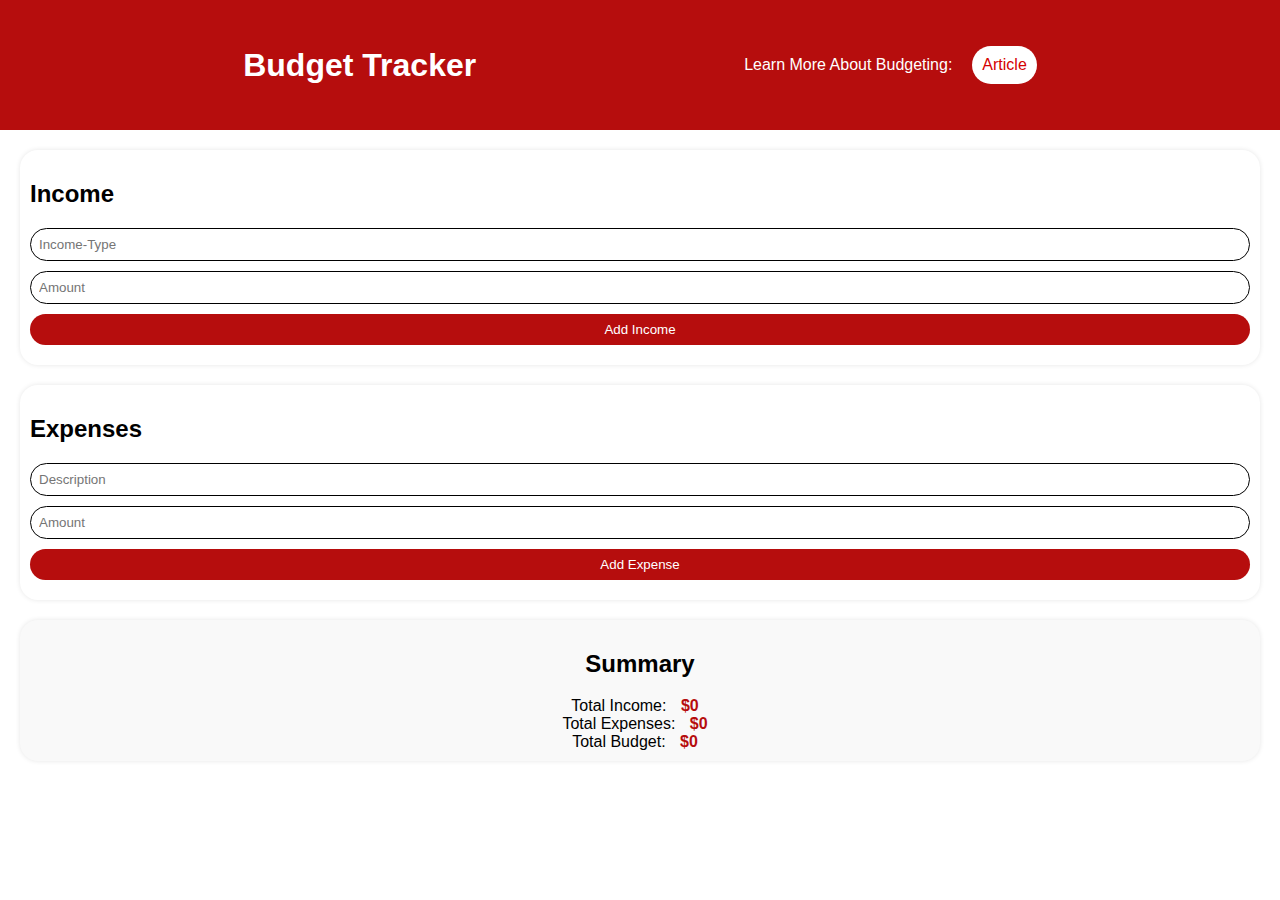
<file: index.html>
<!DOCTYPE html>
<html lang="en">
<head>
    <meta charset="UTF-8">
    <meta name="viewport" content="width=device-width, initial-scale=1.0">
    <title>Budget Tracker</title>
    <link rel="stylesheet" href="/GI9 Budget/style.css">
</head>


<body>
    <header>
        <h1>Budget Tracker</h1>
        <p>Learn More About Budgeting:</p>
        <a href="https://www.investopedia.com/financial-edge/1109/6-reasons-why-you-need-a-budget.aspx">Article</Article></a>
    </header>
    <main>

        <section id="income">
            <h2>Income</h2>
            <input type="text" id="income-description" placeholder="Income-Type">
            <input type="number" id="income-amount" placeholder="Amount">
            <button id="add-income">Add Income</button>
        </section>

        <section id="expenses">
            <h2>Expenses</h2>
            <input type="text" id="expense-description" placeholder="Description">
            <input type="number" id="expense-amount" placeholder="Amount">
            <button id="add-expense">Add Expense</button>
        </section>

        <section id="summary">
            <h2>Summary</h2>
            <div>Total Income: <span id="total-income">$0</span></div>
            <div>Total Expenses: <span id="total-expenses">$0</span></div>
            <div>Total Budget: <span id="total-budget">$0</span></div>
        </section>


    </main>
    <script src="/GI9 Budget/script.js"></script>
</body>

</html>
</file>
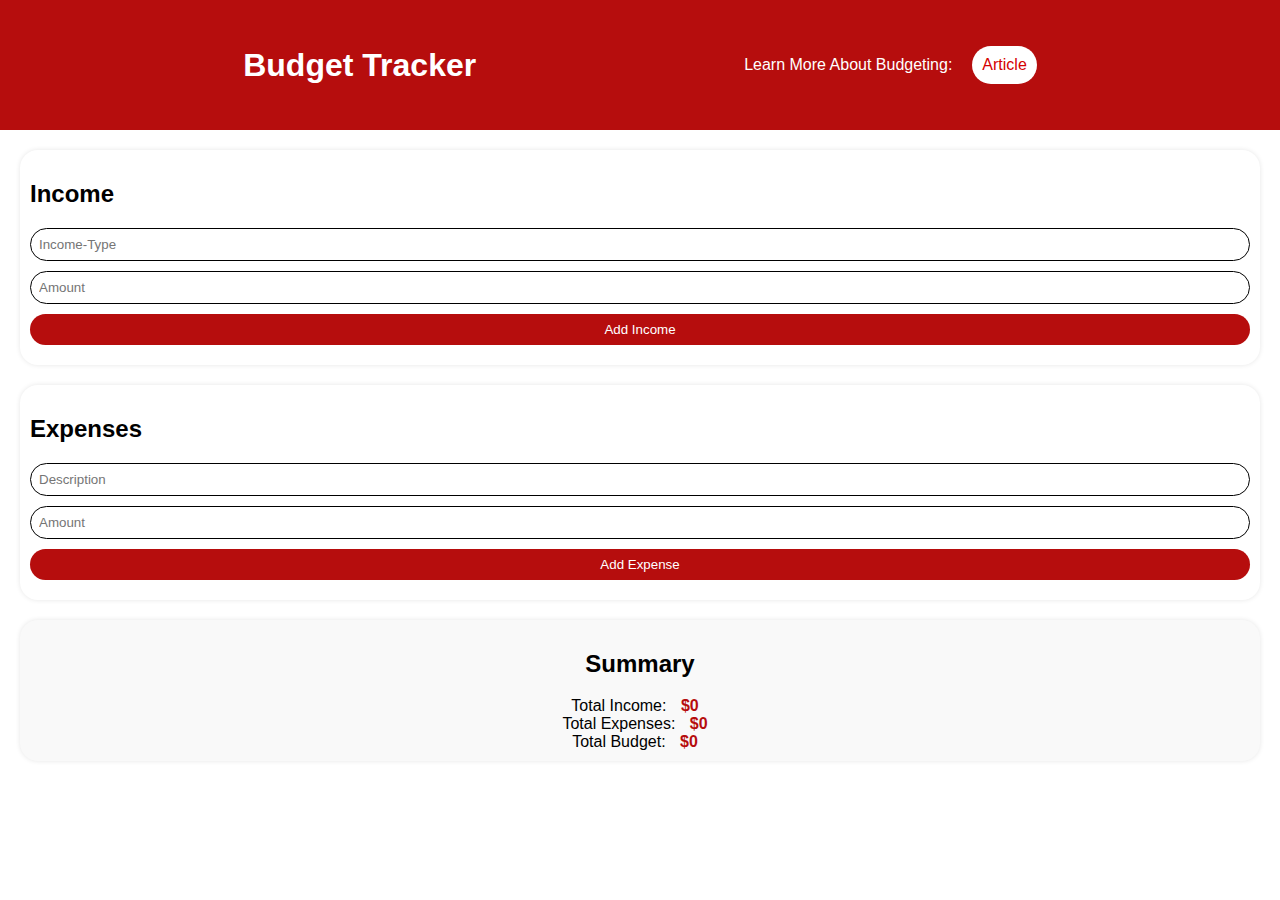
<file: GI9 Budget/index.html>
<!DOCTYPE html>
<html lang="en">
<head>
    <meta charset="UTF-8">
    <meta name="viewport" content="width=device-width, initial-scale=1.0">
    <title>Budget Tracker</title>
    <link rel="stylesheet" href="style.css">
</head>


<body>
    <header>
        <h1>Budget Tracker</h1>
        <p>Learn More About Budgeting:</p>
        <a href="https://www.investopedia.com/financial-edge/1109/6-reasons-why-you-need-a-budget.aspx">Article</Article></a>
    </header>
    <main>

        <section id="income">
            <h2>Income</h2>
            <input type="text" id="income-description" placeholder="Income-Type">
            <input type="number" id="income-amount" placeholder="Amount">
            <button id="add-income">Add Income</button>
        </section>

        <section id="expenses">
            <h2>Expenses</h2>
            <input type="text" id="expense-description" placeholder="Description">
            <input type="number" id="expense-amount" placeholder="Amount">
            <button id="add-expense">Add Expense</button>
        </section>

        <section id="summary">
            <h2>Summary</h2>
            <div>Total Income: <span id="total-income">$0</span></div>
            <div>Total Expenses: <span id="total-expenses">$0</span></div>
            <div>Total Budget: <span id="total-budget">$0</span></div>
        </section>


    </main>
    <script src="script.js"></script>
</body>

</html>
</file>
<file: GI9 Budget/style.css>
body {
  font-family: Arial, sans-serif;
  margin: 0;
  padding: 0;
}

header {
  background-color: #b60d0d;
  color: #fff;
  text-align: center;
  padding: 20px;
  font-family: "Gill Sans", "Gill Sans MT", Calibri, "Trebuchet MS", sans-serif;
  display: flex;
  justify-content: center;
  align-items: center;
}
header p {
  margin-left: 20%;
  padding: 20px;
}
header a {
  text-decoration: none;
  color: rgb(213, 0, 0);
  background-color: white;
  border-radius: 20px;
  padding: 10px;
}
header a:hover {
  transform: scale(1.1);
}

main {
  padding: 20px;
}

section {
  margin-bottom: 20px;
  padding: 10px;
  border-radius: 18px;
  box-shadow: 0 0 5px rgba(0, 0, 0, 0.1);
  font-family: "Gill Sans", "Gill Sans MT", Calibri, "Trebuchet MS", sans-serif;
}

input[type=text],
input[type=number],
button {
  display: block;
  margin-bottom: 10px;
  padding: 8px;
  width: 100%;
  box-sizing: border-box;
  border-radius: 20px;
  border: 1px solid black;
}

button {
  background-color: #b60d0d;
  color: #fff;
  border: none;
  cursor: pointer;
}

button:hover {
  background-color: #860a0a;
}

#summary {
  background-color: #f9f9f9;
  text-align: center;
  font-family: "Gill Sans", "Gill Sans MT", Calibri, "Trebuchet MS", sans-serif;
}

#total-income,
#total-expenses,
#total-budget {
  font-weight: bold;
  color: #b60d0d;
  padding: 10px;
}/*# sourceMappingURL=style.css.map */
</file>
